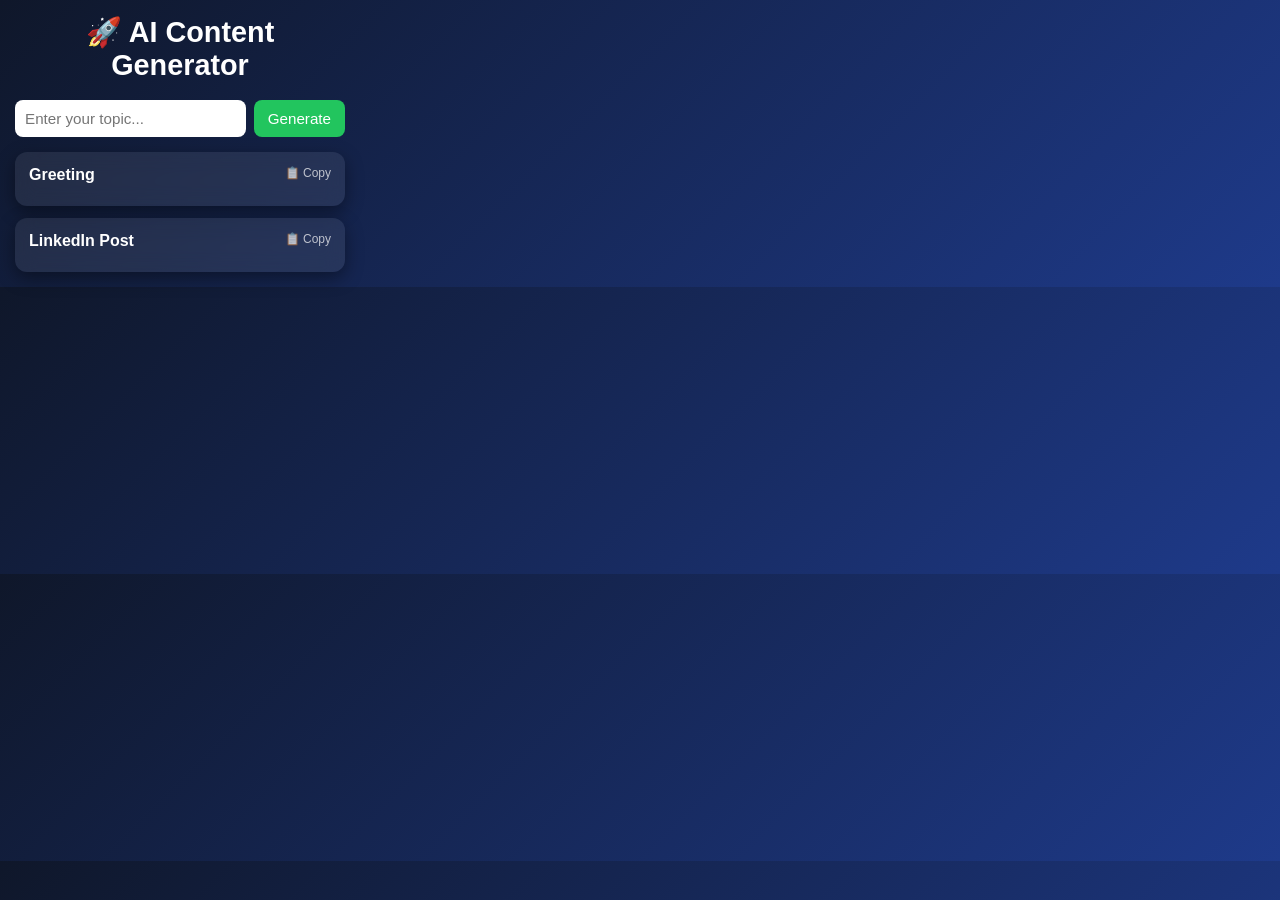
<file: extension/popup.html>
<!DOCTYPE html>
<html lang="en">
<head>
<meta charset="UTF-8">
<title>AI Content Generator</title>
<link rel="stylesheet" href="style.css">
</head>

<body>

<div class="container">

  <h1>🚀 AI Content Generator</h1>

  <div class="input-box">
    <input id="topic" placeholder="Enter your topic..." />
    <button id="generateBtn">Generate</button>
  </div>

  <div class="loader" id="loader">
    Generating<span>.</span><span>.</span><span>.</span>
  </div>

  <div class="card">
    <div class="copy-btn" id="copyAbout">📋 Copy</div>
    <h3>Greeting</h3>
    <p id="about"></p>
  </div>

  <div class="card">
    <div class="copy-btn" id="copyLinkedin">📋 Copy</div>
    <h3>LinkedIn Post</h3>
    <p id="linkedin"></p>
  </div>

</div>

<script src="popup.js"></script>
</body>
</html>
</file>
<file: extension/style.css>
* {
  margin: 0;
  padding: 0;
  box-sizing: border-box;
  font-family: 'Poppins', sans-serif;
}

/* BODY (IMPORTANT FOR EXTENSION SIZE) */
body {
  width: 360px; /* perfect popup width */
  background: linear-gradient(135deg, #0f172a, #1e3a8a);
  padding: 15px;
  color: white;
}

/* CONTAINER */
.container {
  width: 100%;
}

/* TITLE */
h1 {
  text-align: center;
  margin-bottom: 18px;
  font-size: 1.8rem;
}

/* INPUT SECTION */
.input-box {
  display: flex;
  gap: 8px;
  margin-bottom: 15px;
}

input {
  flex: 1;
  padding: 10px;
  font-size: 0.95rem;
  border-radius: 8px;
  border: none;
  outline: none;
}

/* BUTTON */
button {
  padding: 10px 14px;
  font-size: 0.95rem;
  border-radius: 8px;
  border: none;
  background: #22c55e;
  color: white;
  cursor: pointer;
  transition: 0.25s;
}

button:hover {
  transform: scale(1.05);
  background: #16a34a;
}

/* CARDS */
.card {
  margin-top: 12px;
  padding: 14px;
  border-radius: 12px;
  background: rgba(255,255,255,0.08);
  backdrop-filter: blur(10px);
  box-shadow: 0 6px 18px rgba(0,0,0,0.4);
}

/* HEADINGS */
h3 {
  margin-bottom: 8px;
  font-size: 1rem;
}

/* TEXT OUTPUT */
p {
  font-size: 0.9rem;
  line-height: 1.5;
  white-space: pre-line;
}

/* COPY BUTTON */
.copy-btn {
  float: right;
  font-size: 0.75rem;
  cursor: pointer;
  opacity: 0.7;
}

.copy-btn:hover {
  opacity: 1;
}

/* LOADER */
.loader {
  display: none;
  text-align: center;
  margin-bottom: 10px;
  font-size: 0.9rem;
}

.loader span {
  animation: blink 1.2s infinite;
}

@keyframes blink {
  0%, 100% { opacity: 0 }
  50% { opacity: 1 }
}
</file>
